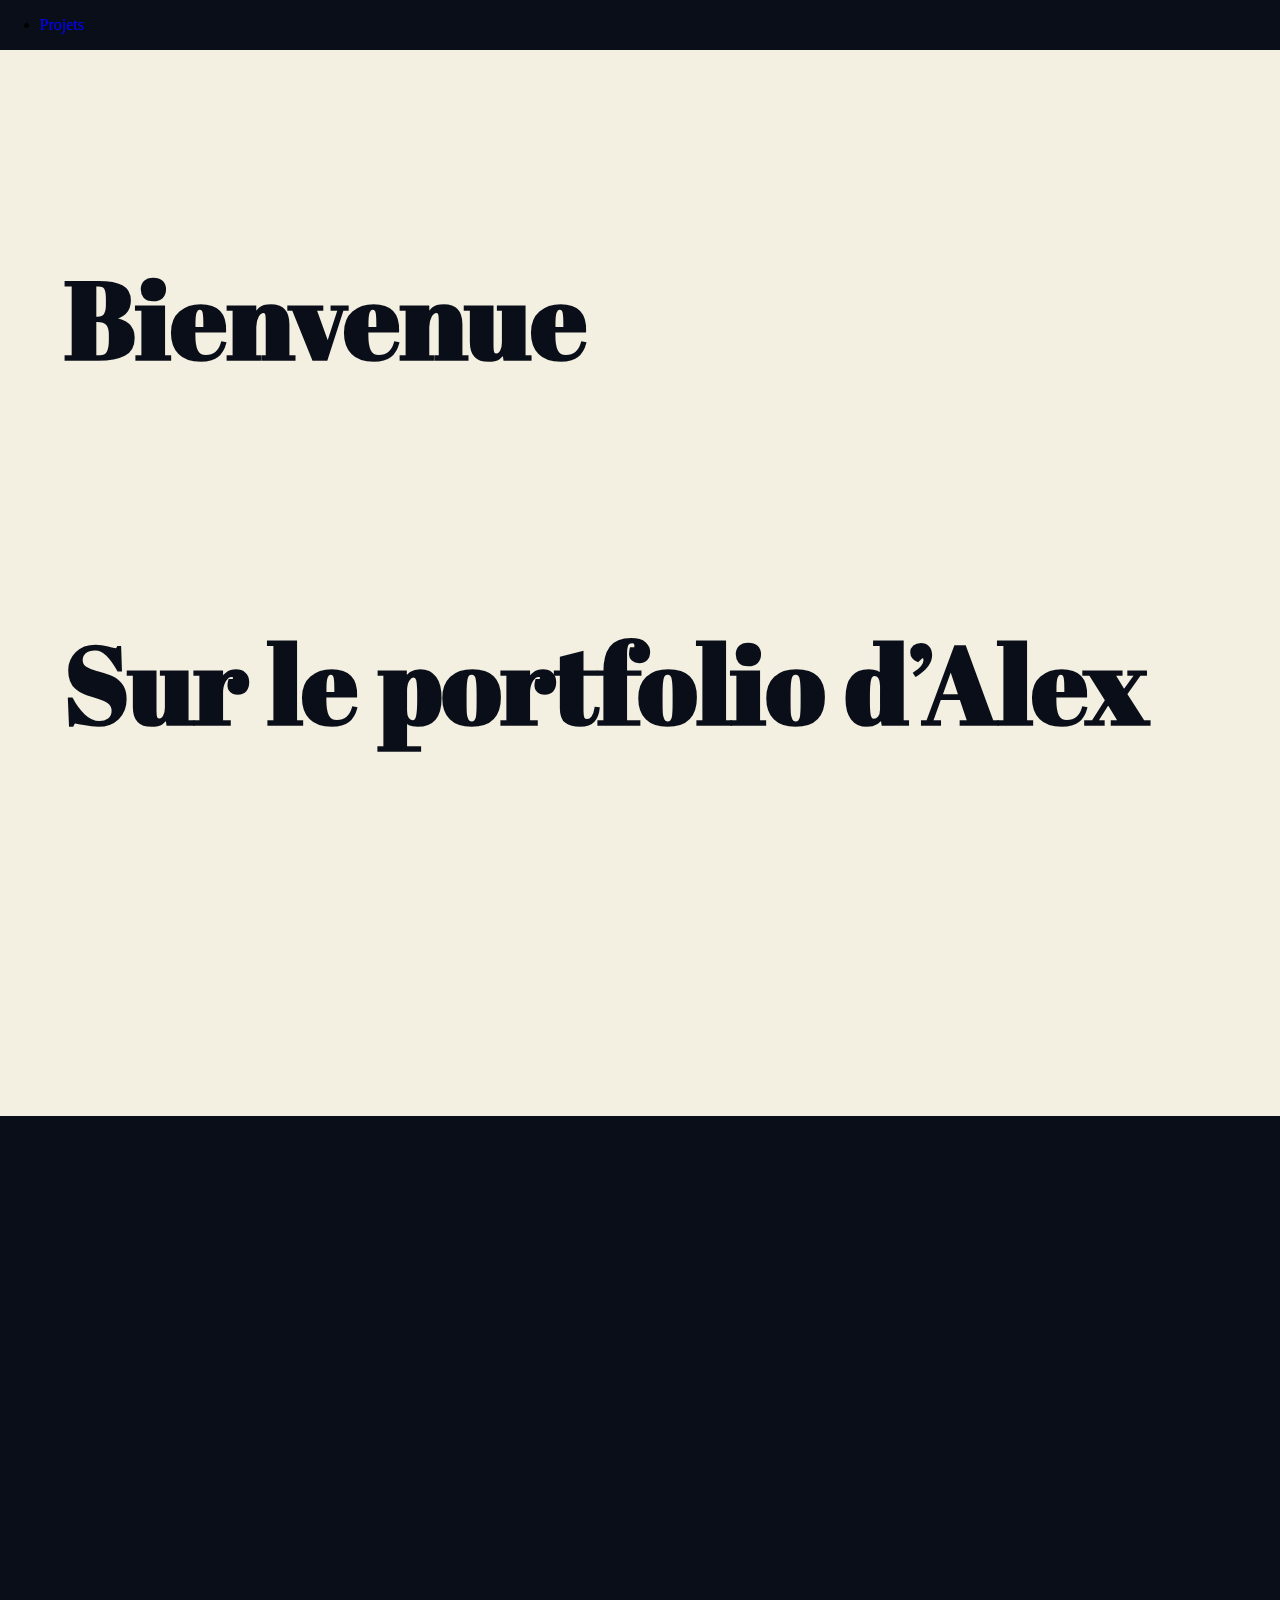
<file: index.html>
<!doctype html>
<html lang="fr">

<head>
  <meta charset="utf-8">
  <title>Portfolio</title>
  <link rel="stylesheet" href="styles.css">
  <meta name="description" content="portfolio">
  <!--Font-->
  <link rel="preconnect" href="https://fonts.googleapis.com">
  <link rel="preconnect" href="https://fonts.gstatic.com" crossorigin>
  <link
    href="https://fonts.googleapis.com/css2?family=Abhaya+Libre:wght@400;800&family=Abril+Fatface&family=Alegreya&family=Anton&display=swap"
    rel="stylesheet">
  <!--ico-->
  <link rel="stylesheet" href="https://fonts.googleapis.com/css2?family=Material+Symbols+Outlined:opsz,wght,FILL,GRAD@20..48,100..700,0..1,-50..200" />
</head>

<body onload="window.scrollTo(0,0)">

<!--Nav Bar-->
<nav>
  <ul>
    <li><a href="https://4l43.github.io/Portfolio/Projet.html">Projets</a></li>
  </ul>
</nav>


  <!--Helo-->
  <div class="Background">
    <p class="Bienvenue">Bienvenue</p>
    <p class="Bienvenue">Sur le portfolio d’Alex</p>
  </div>

  <!--About-->
  <div class="about" width=100vw;>
    <p>Qui suis-je ?</p>
    <p>Étudiant à l’université Paris Nanterre en MIASHS</p>
    <!--
    <p>Depuis tout petit je suis passionné par l’informatique c’est pour cela que j’ai choisi de faire
      ses études et je souhaite aujourd’hui trouver un stage en alternance afin de continuer cette quête de connaissance dans ce domaine
    </p>-->
    <p>Depuis tout petit, je suis passionné par l'informatique. 
      C'est pourquoi j'ai choisi de faire des études dans ce domaine, et aujourd'hui, je souhaite trouver un stage en alternance pour continuer cette quête de connaissance.</p>
  </div>

  <!--Project-->
  <div class="project">
    <h1 class="TitleP  reveal">Projets</h1>

    <div class="Projet Pro  reveal">
      <a href="https://4l43.github.io/Portfolio/Projet.html">
      <div class="name">
        <h1>Ruches</h1>
      </div>
      <div class="langages">
        <h1>MySql</h1>
      </div>
      </a>
    </div>

    <div class="Projet Pro  reveal">
      <a href="https://4l43.github.io/Portfolio/Projet.html">
        <div class="name">
          <h1>Stéganographie</h1>
        </div>
        <div class="langages">
          <h1> C </h1>
        </div>
      </a>
    </div>

    <div class="Projet Pro  reveal">
      <a href="https://4l43.github.io/Portfolio/Projet.html">
      <div class="name">
        <h1>Comparateur de code</h1>
      </div>
      <div class="langagesMax">
        <h1>Flask (Python)</h1>
      </div>
      </a>
    </div>

    <div class="Projet Pro  reveal">
      <a href="https://4l43.github.io/Portfolio/Projet.html">
        <div class="name">
          <h1>Site de vente de voitures</h1>
        </div>
        <div class="langages">
          <h1>PHP/JS</h1>
        </div>
      </a>
    </div>

  </div>

  <!--technologies-->
  <div class="T">
    <h1 class="TitleT reveal">Technologies maitriser</h1>
    <div class="marquee reveal">
      <div class="marquee__inner" aria-hidden="true">
        <span>C</span>
        <span>Python</span>
        <span>PHP</span>
        <span>Sql</span>
        <span>C</span>
        <span>Python</span>
        <span>PHP</span>
        <span>Sql</span>
        <span>C</span>
        <span>Python</span>
        <span>PHP</span>
        <span>Sql</span>
      </div>
    </div>
    <div class="marquee2 reveal">
      <div class="marquee__inner2" aria-hidden="true">
        <span>Java</span>
        <span>HTML/CSS/JS</span>
        <span>Java</span>
        <span>HTML/CSS/JS</span>
        <span>Java</span>
        <span>HTML/CSS/JS</span>
        <span>Java</span>
        <span>HTML/CSS/JS</span>
      </div>
    </div>
  </div>

  <button class="Contact reveal"><a href="mailto:alex.brindusoiu30@gmail.com">Contactez moi -></a></button>
  <div class="thx">
    <h2 class="thx reveal">Merci d'avoir regardé</h2>
  </div>
  <div class="cursor"></div>
  <!--script-->
  <script src="script.js"></script>
</body>

</html>
</file>
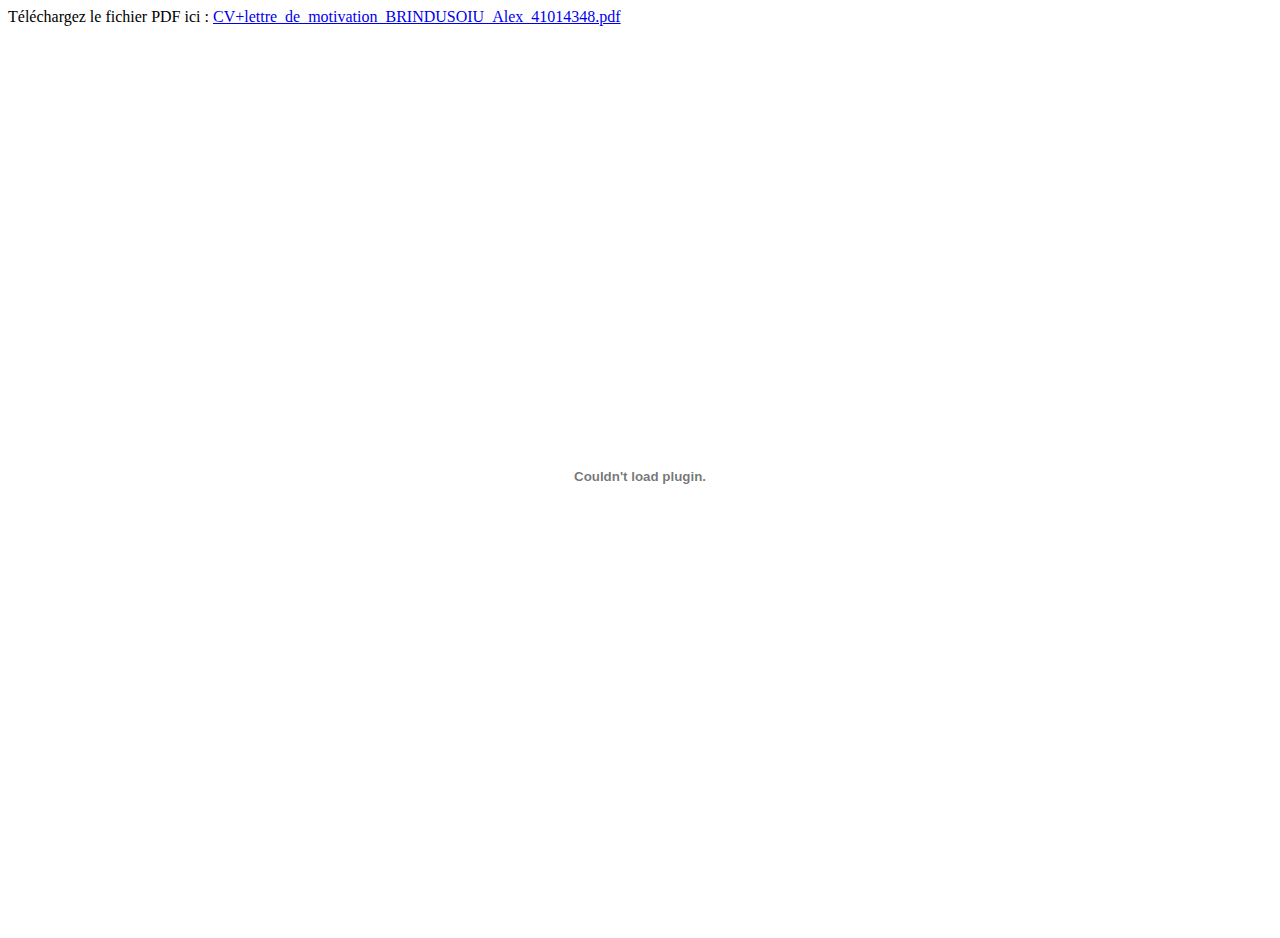
<file: CV+LDM.html>
<!DOCTYPE html>
<html lang="en">
<head>
    <meta charset="UTF-8">
    <meta name="viewport" content="width=device-width, initial-scale=1.0">
    <title>CV</title>
</head>
<body>
    Téléchargez le fichier PDF ici : <a href="CV+lettre_de_motivation_BRINDUSOIU_Alex_41014348.pdf">CV+lettre_de_motivation_BRINDUSOIU_Alex_41014348.pdf</a>
    <embed src="CV+lettre_de_motivation_BRINDUSOIU_Alex_41014348.pdf" type="application/pdf"/>
    
<style>
    embed{
        height:100vh;  
        width:100%; 
    }
</style>
</body>
</html>
</file>
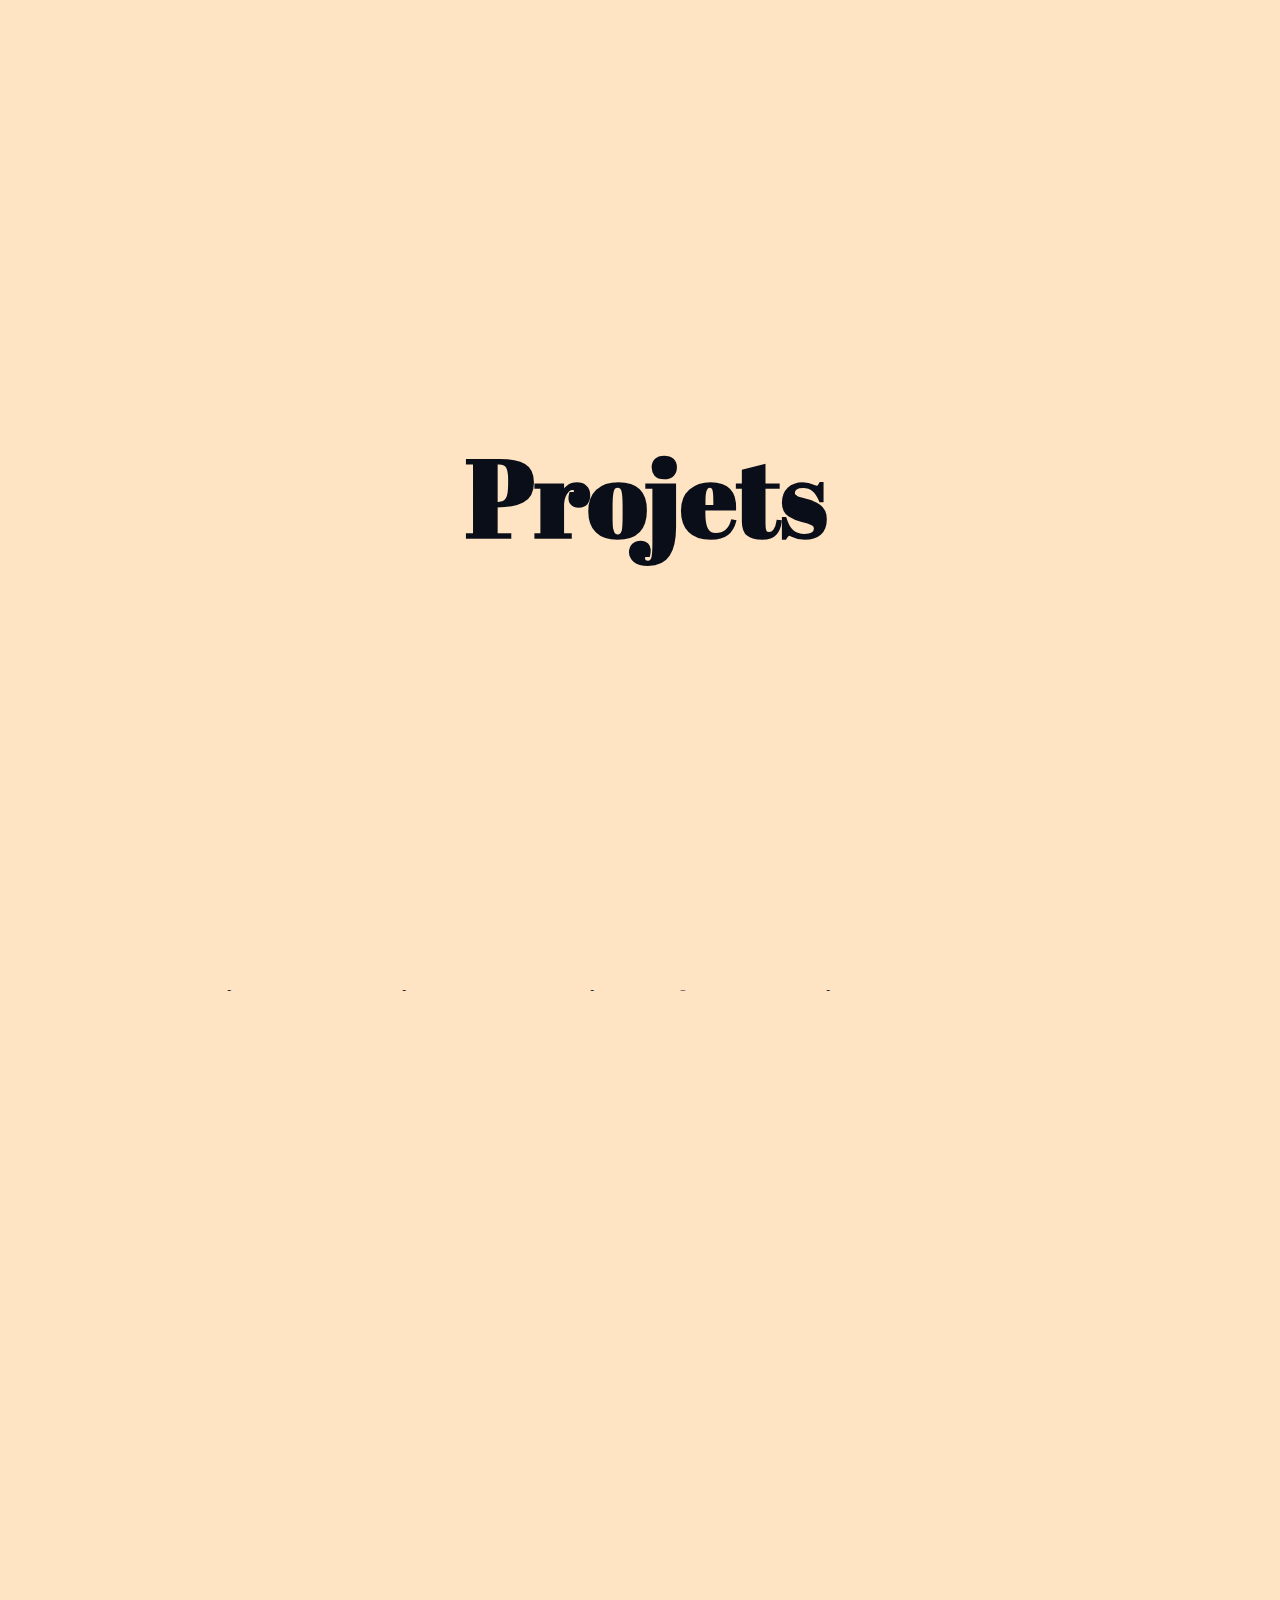
<file: Projet.html>
<!doctype html>
<html lang="fr">

<head>
  <meta charset="utf-8">
  <meta name="viewport" content="width=device-width, initial-scale=1.0">
  <title>Portfolio</title>
  <link rel="stylesheet" href="Projet_styles.css">
  <meta name="description" content="portfolio">
  <!--Font-->
  <link rel="preconnect" href="https://fonts.googleapis.com">
  <link rel="preconnect" href="https://fonts.gstatic.com" crossorigin>
  <link
    href="https://fonts.googleapis.com/css2?family=Abhaya+Libre:wght@400;800&family=Abril+Fatface&family=Alegreya&family=Anton&display=swap"
    rel="stylesheet">
    <link rel="preconnect" href="https://fonts.googleapis.com">
<link rel="preconnect" href="https://fonts.gstatic.com" crossorigin>
<link href="https://fonts.googleapis.com/css2?family=Lora:ital,wght@0,400..700;1,400..700&display=swap" rel="stylesheet">
  <!--ico-->
  <link rel="stylesheet" href="https://fonts.googleapis.com/css2?family=Material+Symbols+Outlined:opsz,wght,FILL,GRAD@20..48,100..700,0..1,-50..200" />
</head>

<body>
<!--Nav Bar-->
<nav>
  <ul>
    <li><a href="https://4l43.github.io/Portfolio/Projet.html">Projets</a></li>
    <li><a href="https://4l43.github.io/Portfolio/">Accueil</a></li>
  </ul>
</nav>
<script>
    // Cette ligne de code fait défiler la page vers le haut lorsqu'elle est chargée
    window.onload = function() {
      window.scrollTo(0, 0); // Défilement vers le haut et à gauche de la page
    };
  </script>
    <!--Helo-->
    <div class="Background">
      <p class="Bienvenue">Projets</p>
    </div>

<!--Titre-->
    <h1>Projets</h1>
    <br><br>

<!--Marquee-->
<div class="marquee_content">
    <div class="marquee reveal">
        <div class="marquee__inner" aria-hidden="true">
            <span>En cours de preparation</span>
            <span>En cours de preparation</span>
            <span>En cours de preparation</span>
            <span>En cours de preparation</span>
            <span>En cours de preparation</span>
        </div>
    </div>

    <div class="marquee2 reveal">
        <div class="marquee2__inner2" aria-hidden="true">
            <span>En cours de preparation</span>
            <span>En cours de preparation</span>
            <span>En cours de preparation</span>
            <span>En cours de preparation</span>
            <span>En cours de preparation</span>
        </div>
    </div>
</div>
<br>
<br>
<!--Projets-->
<div class="project reveal">
    <HR><br>
    <h2>Plateforme de Commerce de Voitures : Expérience Intuitive d'Achat et de Vente en PHP/HTML/CSS/JS</h2>
    <br>
    <p>Cette plateforme web offre une expérience complète d'achat et de vente de voitures, développée avec les technologies PHP, HTML, CSS et JavaScript. Les acheteurs et les vendeurs sont accueillis sur des pages d'accueil dédiées, offrant une navigation fluide et intuitive.
        <br>
        Le système d'inscription et de connexion est hautement sécurisé, garantissant la confidentialité des données pour les clients et les vendeurs.
         <br>
        Les pages de recherche de voitures sont équipées de filtres avancés, permettant aux utilisateurs de trouver rapidement des véhicules correspondant à leurs critères spécifiques. Les pages de détails des voitures fournissent des informations détaillées, telles que des images, des spécifications et d'autres détails pertinents, permettant aux acheteurs de prendre des décisions éclairées.
         <br>
        Un panier d'achat est disponible pour faciliter le processus d'achat, et le système de paiement est sécurisé, garantissant une transaction en toute confiance pour les utilisateurs. Cette plateforme offre ainsi une expérience en ligne fluide et sécurisée pour l'achat et la vente de voitures.</p>
</div>
<br>
<div class="project reveal">
    <HR><br>
    <h2>Plateforme de Chronométrage et de Classement de Codes en Langage C </h2><br>
    <p>Ce site web, conçu avec le framework Flask, propose une plateforme permettant aux utilisateurs de soumettre leur code écrit en langage C.       

        L'application réalise ensuite une évaluation approfondie de ce code en le chronométrant pour mesurer son temps d'exécution et en le classant selon différents critères de performance et d'efficacité algorithmique.
         <br>
        Grâce à cette approche, les utilisateurs bénéficient d'une évaluation précise et impartiale de leurs implémentations en langage C, ce qui leur permet de comparer et d'améliorer leurs algorithmes de manière efficace et professionnelle.
    </p>
</div>
<br>
<div class="project reveal">
    <HR><br>
    <h2>Outil de Stéganographie : Dissimulez des Données Textuelles dans des Fichiers Bitmap avec une Interface Intuitive</h2><br>
    <p>Cet outil offre une fonctionnalité de stéganographie avancée, permettant aux utilisateurs tant du côté client que vendeur de dissimuler des éléments de texte à l'intérieur du binaire de fichiers bitmap. 
        Doté d'une interface utilisateur intuitive, cet outil offre une solution conviviale pour intégrer des informations confidentielles de manière sécurisée dans des images bitmap, offrant ainsi une méthode discrète et efficace pour la manipulation de données sensibles.
    </p>
</div>
<br>
<div class="project reveal">
    <HR><br>
    <h2>Système de Gestion Complet de Base de Données pour Stations Vélib : Interface Conviviale et Fonctionnalités Étendues de Requêtes</h2><br>
    <p>Ce projet propose une solution complète pour la gestion efficace d'une base de données des stations Vélib. Tout d'abord, une base de données est créée pour stocker de manière organisée les informations relatives aux stations Vélib, telles que leur emplacement, leur capacité, leur disponibilité, etc.
 
        Une variété de requêtes sont mises en place pour permettre aux utilisateurs d'interagir de manière flexible avec la base de données. En plus des requêtes LMD (Lecture, Modification, Suppression) et LLD (Liste, Lecture, Détail) déjà mentionnées, cette solution propose également :
           <br>
        Requêtes de recherche avancée : Permettent aux utilisateurs de rechercher des stations Vélib en fonction de critères spécifiques tels que la disponibilité de vélos, la distance par rapport à une localisation donnée, etc.
        <br> 
        Requêtes d'analyse de données : Offrent des fonctionnalités d'analyse pour extraire des insights utiles à partir des données des stations Vélib, telles que des statistiques sur l'utilisation, les tendances de fréquentation, etc.
        <br> 
        Requêtes de gestion des utilisateurs : Permettent aux administrateurs du système de gérer les comptes des utilisateurs, y compris la création, la modification et la suppression de comptes, ainsi que la gestion des autorisations d'accès à la base de données.
        <br> 
        Une interface web conviviale est développée pour offrir aux utilisateurs une expérience intuitive de visualisation et de gestion des données des stations Vélib. Cette interface permet aux utilisateurs de naviguer facilement entre les différentes fonctionnalités, d'afficher les détails des stations individuelles et de mettre à jour les informations si nécessaire.
        <br> 
        En résumé, ce projet offre une solution robuste et conviviale pour la gestion des données des stations Vélib, avec une gamme étendue de fonctionnalités de requêtes pour répondre aux besoins variés des utilisateurs.
    </p>
</div>
<br>
<div class="cursor"></div>
  <!--script-->
  <script src="script2.js"></script>
</body>
</file>
<file: styles.css>
/*animations*/
@keyframes Left {
    0% {

        opacity: 0;
        transform: translateX(-100%);
    }

    100% {
        opacity: 1;
        transform: translateX(0);
    }
}

@keyframes Right {
    0% {
        opacity: 0;
        transform: translateX(100%);
    }

    100% {
        opacity: 1;
        transform: translateX(0);
    }
}


@keyframes load {
    0% {

        opacity: 1;
        transform: translateY(0);
    }

    100% {
        opacity: 0;
        transform: translateY(-100%);
        display: none;
    }
}


/*cursor*/
.cursor{
    display: block;
    z-index: 9999;
    background: #a30000;
    position: fixed;
    width: 20px;
    height: 20px;
    border-radius: 50%;
    transform: translate(-50%, -50%);
    pointer-events: none;
    box-shadow: 5px 17px 49px -12px rgba(0, 0, 0, 0.61);
}

.active{
    transform:scale(4);
}

.cursor.active::before{
    content: "Voire";
    font-size: 10%;
    font-family: 'Abril Fatface', cursive;
    display: block;
    transform: translate(10%,75%);
    color: #F3F0E2;
}

*{
    cursor: none;
}

a{
    text-decoration: none;
    width: 100%;
    height: 100%;
    display:flex;
    justify-content: space-between;
}

/*apparition au deffilement */
.reveal {
    opacity: 0;
    transform: translateY(30px);
}

.reveal-visible {
    opacity: 1;
    transform: translateY(0px);
    transition: 0.5s;
}


/*background*/
body,
html {
    background-color: #0A0E18;
    margin: 0;
}

/*welcome*/
.Background {
    z-index: 10;
    width: 100vw;
    height: 100vh;
    background-color: #F3F0E2;
    display: flex;
    position: absolute;
    justify-content: center;
    flex-direction: column;
    align-items: right;
    animation: load;
    animation-delay: 2s;
    animation-duration: 1s;
    animation-fill-mode: forwards;
}

p.Bienvenue {
    color: #0A0E18;
    font-size: calc(5vw + 5vh);
    max-width: 90vw;
    font-family: 'Abril Fatface', cursive;
    font-weight: 900;
    margin-left: 5%;
    animation: Left 1.5s cubic-bezier(0, 0, .1, .99);
    z-index: 10;

}

/*About*/
.about {
    z-index: 9;
    background-color: #F3F0E2;
    width: 100%;
    height: 100vh;
    display: flex;
    justify-content: center;
    flex-direction: column;
    padding-top: 8%;
    padding-bottom: 5%;
}

.about p:nth-child(2n+1) {
    z-index: 9;
    color: #0A0E18;
    position: relative;
    text-align: start;
    margin-left: 10%;
    width: 50%;
    font-family: 'Abhaya Libre', serif;
    font-weight: 400;
    font-size: calc(2vw + 2vh);
    animation: Left cubic-bezier(0, 0, .1, .99);
    animation-delay: 2s;
    animation-duration: 2s;
    animation-fill-mode: forwards;


}
.about p{
    opacity: 0;
}

.about p:nth-child(2n) {
    z-index: 9;
    color: #0A0E18;
    position: relative;
    margin-left: 65%;
    width: 20%;
    text-align: end;
    font-family: 'Abhaya Libre', serif;
    font-weight: 900;
    font-size: calc(2vw + 2.5vh);
    animation: Right cubic-bezier(0, 0, .1, .99);
    animation-delay: 2s;
    animation-duration: 2s;
    animation-fill-mode: forwards;
}

.about p:nth-child(2) {
    color:#a30000;
}

/*Projet*/
.project {
    width: 100vw;
    height: 100%;
}

.TitleP {
    font-family: 'Abril Fatface', cursive;
    font-size: calc(8vw + 1vh);
    text-align: right;
    color: #F3F0E2;
    font-weight: 700;
    margin-bottom: 20%;
    position: relative;
    right: 5%;
}

.Projet {

    display: flex;
    justify-content: space-between;
    border-top: 2px solid #F3F0E2;
    font-family: 'Abhaya Libre', serif;
    width: 85%;
    margin: auto;
}

.Projet:last-child {
    margin-bottom: 30%;
    border-bottom: 2px solid #F3F0E2;
}


.name{
    color: #F3F0E2;
    font-size: calc(1vw + 1vh);
    margin-left:3%;
}

.langages,
.langagesMax{
    color: #F3F0E2;
    font-size: calc(0.5vw + 1vh);
    margin-right:3%;
    margin-top: 1%;
}




/*technologies*/
.T {
    position: relative;
    left: -5%;
    height: 100%;
    width: 105vw;
    background-color: #F3F0E2;
    z-index: 1;
}

.TitleT {
    font-family: 'Abril Fatface', cursive;
    font-size: calc(7vw + 1vh);
    text-align: left;
    color: #0A0E18;
    margin-top: 4%;
    margin-bottom: 10%;
    margin-left: 8%;
}

.marquee {
    position: relative;
    overflow: hidden;
    --offset: 20vw;
    --move-initial: calc(-25% + var(--offset));
    --move-final: calc(-50% + var(--offset));
    border-top: 2px solid #0A0E18;
    border-bottom: 2px solid #0A0E18;
}

.marquee__inner {
    width: fit-content;
    display: flex;
    position: relative;
    transform: translate3d(var(--move-initial), 0, 0);
    animation: marquee 50s linear infinite;
    animation-play-state: running;
}

.marquee span:nth-child(2n) {
    font-family: 'Alegreya', serif;
    font-size: 11vw;
    padding: 0 3.5vw;
    color: #0A0E18;
}

.marquee span:nth-child(2n+1) {
    font-family: 'Anton', sans-serif;
    font-size: 10vw;
    padding: 0 3.5vw;
    color: #0A0E18;
}

.marquee:hover .marquee__inner {
    animation-play-state: paused;
}

@keyframes marquee {
    0% {
        transform: translate3d(var(--move-initial), 0, 0);
    }

    50% {
        transform: translate3d(var(--move-final), 0, 0);
    }

    100% {
        transform: translate3d(var(--move-initial), 0, 0);
    }
}

/*marquee2*/

.marquee2 {
    position: relative;
    overflow: hidden;
    --offset: 20vw;
    --move-initial: calc(-25% + var(--offset));
    --move-final: calc(-50% + var(--offset));
    border-bottom: 2px solid #0A0E18;
    margin-bottom: 2%;
}

.marquee__inner2 {
    width: fit-content;
    display: flex;
    position: relative;
    transform: translate3d(var(--move-initial), 0, 0);
    animation: marquee2 50s linear infinite;
    animation-play-state: paused;
}

.marquee2 span:nth-child(2n) {
    font-family: 'Alegreya', serif;
    font-size: 12vw;
    padding: 0 3.5vw;
    color: #0A0E18;
}

.marquee2 span:nth-child(2n+1) {
    font-family: 'Anton', sans-serif;
    font-size: 10vw;
    padding: 0 3.5vw;
    color: #0A0E18;
}

.marquee2 .marquee__inner2 {
    animation-play-state: running;
}

@keyframes marquee2 {

    0% {
        transform: translate3d(var(--move-final), 0, 0);
    }

    50% {
        transform: translate3d(var(--move-initial), 0, 0);
    }

    100% {
        transform: translate3d(var(--move-final), 0, 0);
    }
}

/*Contact*/

button.Contact {
    background: none;
    border: none;
    margin: 5%;
    color: #F3F0E2;
    font-family: 'Abhaya Libre', serif;
    font-weight: 800;
    font-size: calc(8vw + 2.5vh);
}


/*thx*/

div.thx {
    background-color: #F3F0E2;
    display: flex;
    justify-content: center;
    align-items: center;
    height: 105vh;
    width: 100%;
}

h2.thx {
    color: #0A0E18;
    font-family: 'Abril Fatface', cursive;
    font-weight: 900;
    font-size: calc(14vw + 1vh);
    text-align: center;
}
</file>
<file: Projet_styles.css>
/*Nav Bar*/
nav{
    z-index: 9;
    position: fixed;
    display: block;
    top: 0;
    border-bottom: 2px solid #a30000;
    background-color: #0A0E18;

}

ul{
    padding: 0;
    width: 100vw;
    display:flex;
    justify-content:center;
}

li{
    list-style-type: none;
}

li a{
    margin-left: 5vw;
    text-decoration: none;
    list-style-type: none;
    font-family: 'Abhaya Libre', serif;
    font-weight: 900;
    font-size: calc(1vw + 1.5vh);
    color: #fff;
}

li:hover a{
   color:bisque; 
   text-decoration: underline;
}




@keyframes load {
    0% {

        opacity: 1;
        transform: translateY(0);
    }

    100% {
        opacity: 0;
        transform: translateY(-100%);
        display: none;
    }
}

/*welcome*/
.Background {
    z-index: 10;
    width: 110vw;
    height: 110vh;
    background-color: bisque;
    display: flex;
    position: fixed;
    top:0px;
    justify-content: center;
    flex-direction: column;
    align-items: right;
    animation: load;
    animation-delay: 0.3s;
    animation-duration: 1s;
    animation-fill-mode: forwards;
}

p.Bienvenue {
    color: #0A0E18;
    font-size: calc(5vw + 5vh);
    max-width: 90vw;
    font-family: 'Abril Fatface', cursive;
    font-weight: 900;
    margin-left: 5%;
    animation: Left 1.5s cubic-bezier(0, 0, .1, .99);
    z-index: 10;

}

/*cursor*/
.cursor{
    display: block;
    z-index: 9999;
    background: #a30000;
    position: fixed;
    width: 20px;
    height: 20px;
    border-radius: 50%;
    transform: translate(-50%, -50%);
    pointer-events: none;
    box-shadow: 5px 17px 49px -12px rgba(0, 0, 0, 0.61);
    transition: transform 0.5s ease;
}

.active{
    transform:scale(4);
}

.cursor.active::before{
    content: "Voir";
    font-size: 10%;
    font-family: 'Abril Fatface', cursive;
    display: block;
    transform: translate(20%,75%);
    color: #F3F0E2;
}

*{
    cursor: none;
}

a{
    text-decoration: none;
    width: 100%;
    height: 100%;
    display:flex;
    justify-content: space-between;
}


/*apparition au deffilement */
.reveal {
    opacity: 0;
    transform: translateY(30px);
}

.reveal-visible {
    opacity: 1;
    transform: translateY(0px);
    transition: 0.5s;
}


body{
    overflow-y: hidden;
    background-color: bisque;
    margin: 0;
    padding: 0;
    border: 0;
    max-width: 100vw;
}

hr {
    border: none; /* Supprimer la bordure par défaut */
    margin: none;
    padding: 0;
    background-color: #0A0E18; /* Changer la couleur de fond */
    height: 2px; /* Définir la hauteur */
    width: 100%;
}

h1{
    position: relative;
    text-align: center;
    font-family: "Lora", serif;
    font-optical-sizing: auto;
    font-weight: auto;
    font-style: normal;
    color: #0A0E18;
    font-size: 10vw;
}

h2{
    text-align: center;
    font-family: "Lora", serif;
    font-optical-sizing: auto;
    font-weight: auto;
    font-style: normal;
    color: #0A0E18;
}

p{
    text-align: center;
    font-family: 'Abhaya Libre', serif;
    color: #0A0E18;
}

.project{
    max-width: 80vw;
    display: block;
    margin-left: auto;
    margin-right: auto;
}

/*apparition au deffilement */
.reveal {
    opacity: 0;
    transform: translateY(30px);
}

.reveal-visible {
    opacity: 1;
    transform: translateY(0px);
    transition: 0.5s;
}

/*marquee*/
.marquee_content {
    display: block;
    max-width: 100vw;
    left: -5%;
    height: 30vh;
}


.marquee {
    z-index: 1;
    width: 110%;
    position: absolute;
    overflow: hidden;
    --offset: 20vw;
    --move-initial: calc(-25% + var(--offset));
    --move-final: calc(-50% + var(--offset));
    border-top: 2px solid #0A0E18;
    border-bottom: 2px solid #0A0E18;
    background-color: bisque;
    transform-origin: center;
    transform: rotate(5deg);
  }

  
.marquee__inner {
    width: fit-content;
    display: flex;
    position: relative;
    transform: translate3d(var(--move-initial), 0, 0);
    animation: marquee 50s linear infinite;
    animation-play-state: running;
}

.marquee span:nth-child(2n) {
    font-family: 'Alegreya', serif;
    font-size: 5vw;
    padding: 0 3.5vw;
    color: #0A0E18;
    width: 100%;
    white-space: nowrap;
}

.marquee span:nth-child(2n+1) {
    font-family: 'Anton', sans-serif;
    font-size: 5vw;
    padding: 0 3.5vw;
    color: #0A0E18;
    white-space: nowrap;
}

.marquee:hover .marquee__inner {
    animation-play-state: paused;
}

@keyframes marquee {
    0% {
        transform: translate3d(var(--move-initial), 0, 0);
    }

    50% {
        transform: translate3d(var(--move-final), 0, 0);
    }

    100% {
        transform: translate3d(var(--move-initial), 0, 0);
    }
}

/*marquee2*/

.marquee2 {
    z-index: 0;
    width: 110%;
    position: absolute;
    overflow: hidden;
    --offset: 20vw;
    --move-initial: calc(-25% + var(--offset));
    --move-final: calc(-50% + var(--offset));
    border-top: 2px solid #0A0E18;
    border-bottom: 2px solid #0A0E18;
    background-color: bisque;
    transform-origin: center;
    transform: rotate(-5deg);
  }

  
.marquee2__inner2 {
    width: fit-content;
    display: flex;
    position: relative;
    transform: translate3d(var(--move-initial), 0, 0);
    animation: marquee 50s linear infinite;
    animation-play-state: running;
}

.marquee2 span:nth-child(2n) {
    font-family: 'Alegreya', serif;
    font-size: 5vw;
    padding: 0 3.5vw;
    color: #0A0E18;
    white-space: nowrap;
}

.marquee2 span:nth-child(2n+1) {
    font-family: 'Anton', sans-serif;
    font-size: 5vw;
    padding: 0 3.5vw;
    color: #0A0E18;
    white-space: nowrap;
}

.marquee2:hover .marquee2__inner2 {
    animation-play-state: paused;
}


@media screen and (max-width: 855px) {

/*marquee*/
.marquee_content {
    display: block;
    max-width: 100vw;
    left: -5%;
    height: 10vh;
}
  
}
</file>
